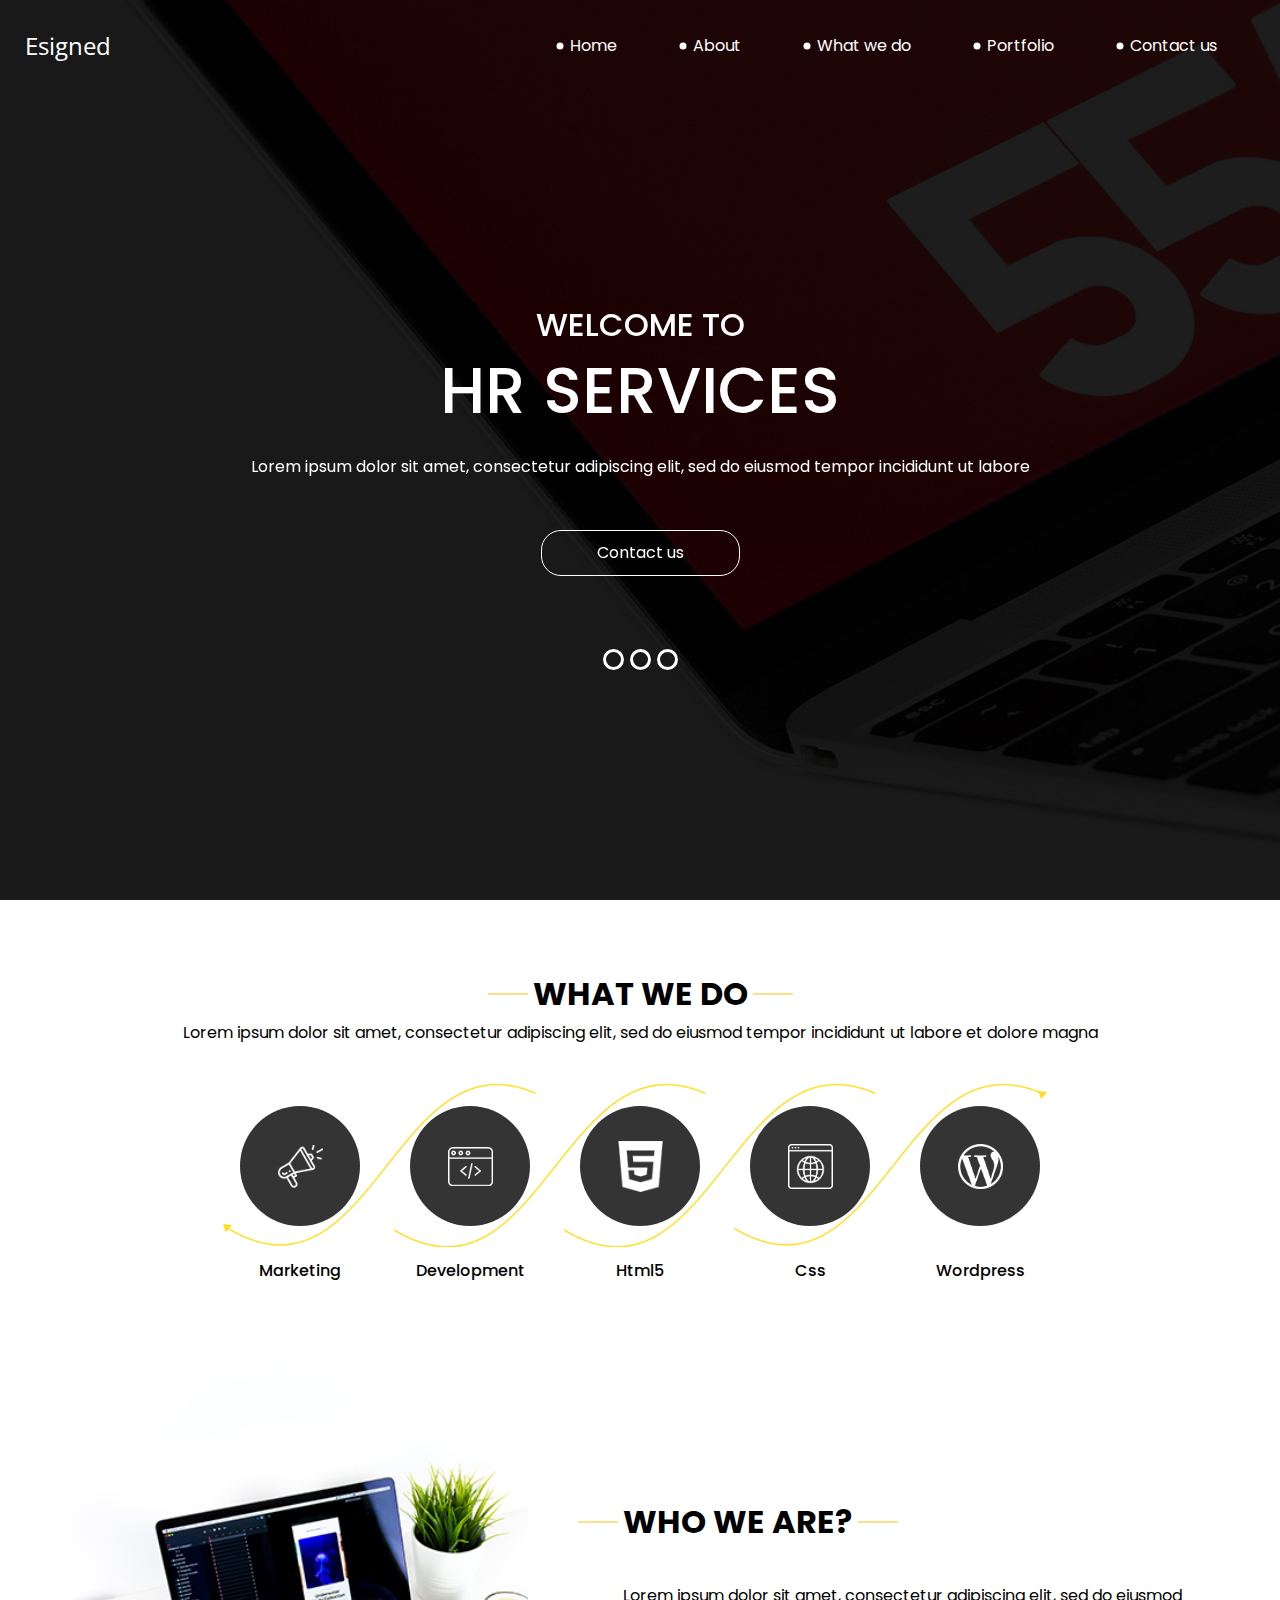
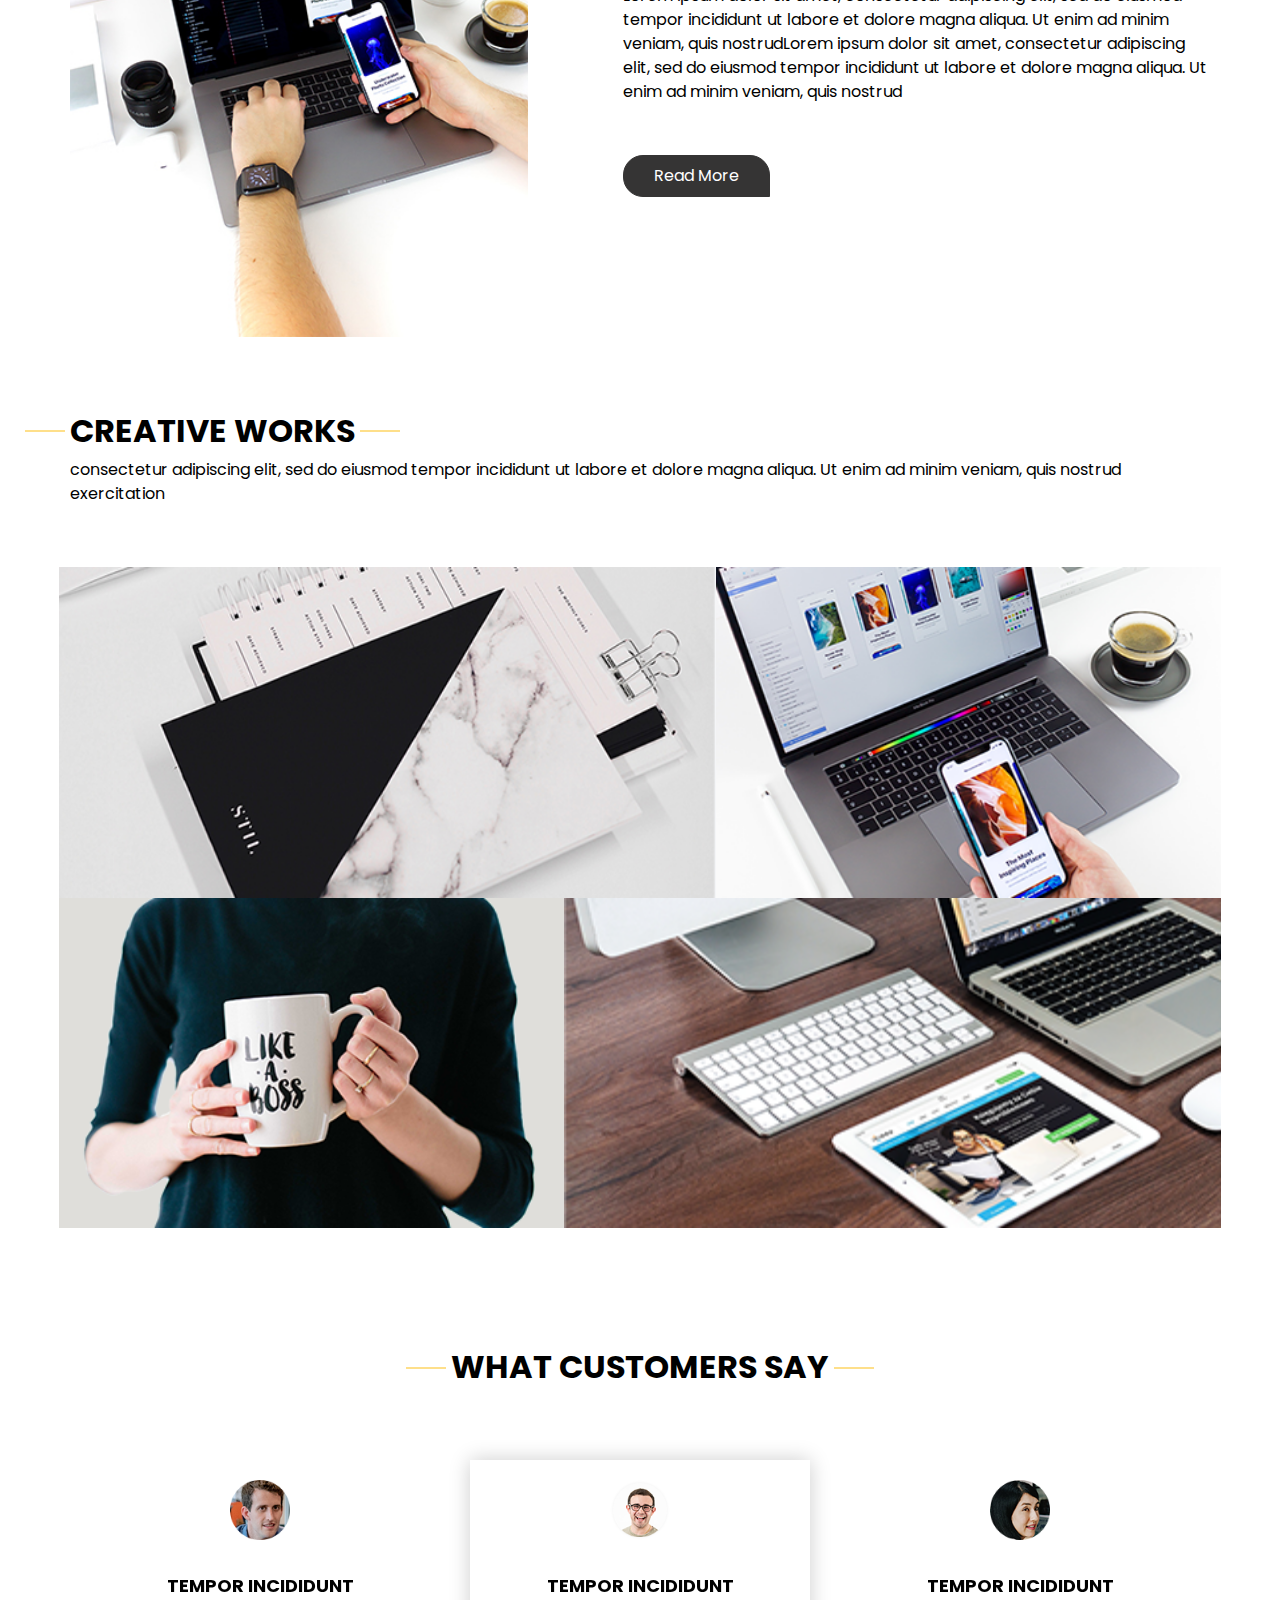
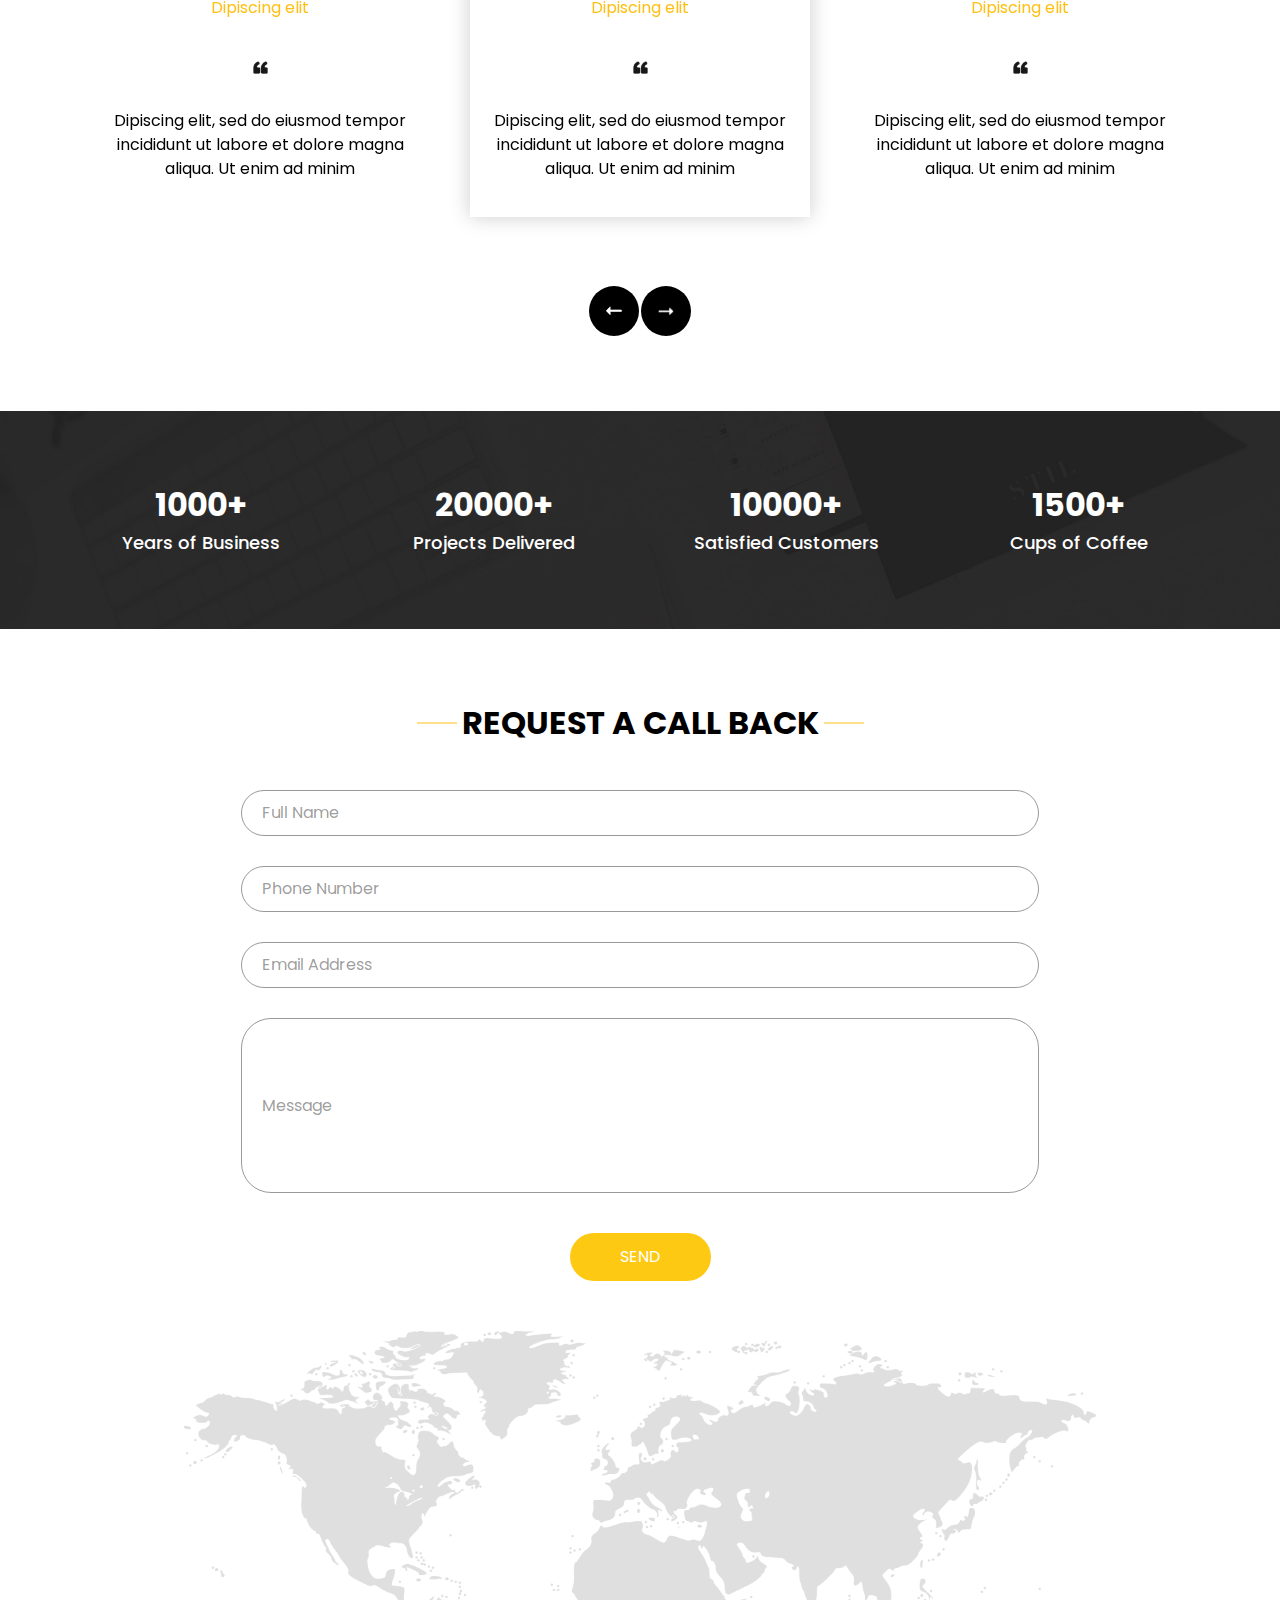
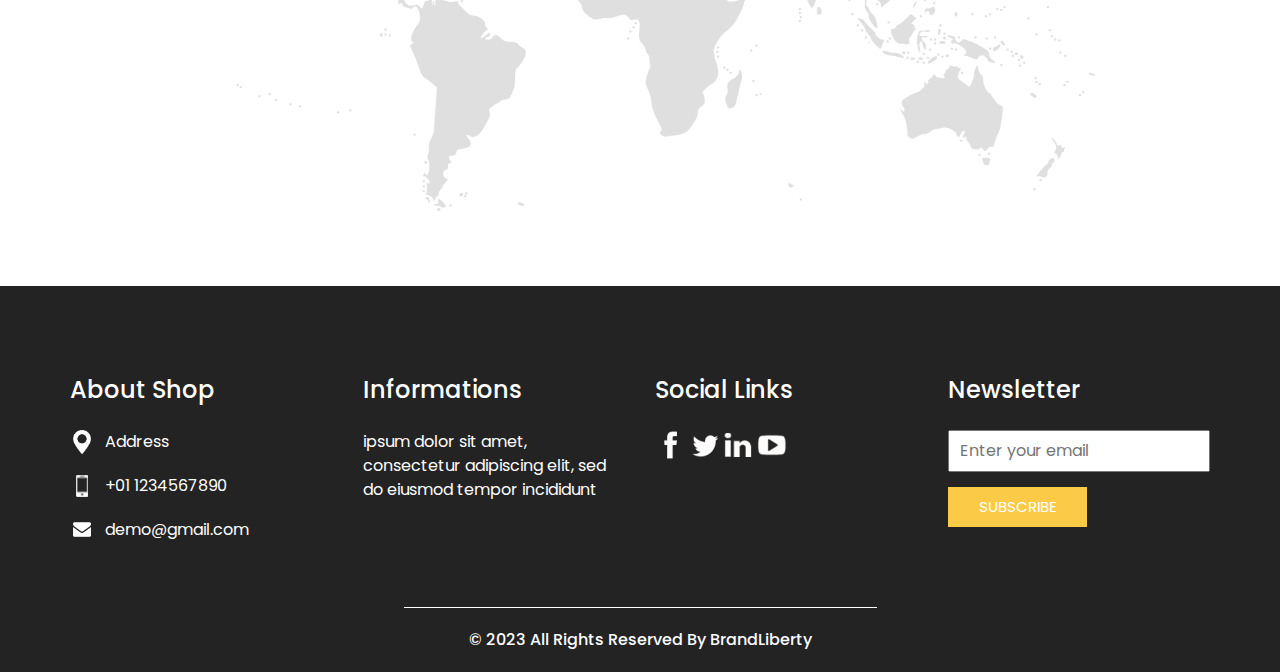
<file: esigned-html/index.html>
<!DOCTYPE html>
<html>

<head>
  <!-- Basic -->
  <meta charset="utf-8" />
  <meta http-equiv="X-UA-Compatible" content="IE=edge" />
  <!-- Mobile Metas -->
  <meta name="viewport" content="width=device-width, initial-scale=1, shrink-to-fit=no" />
  <!-- Site Metas -->
  <meta name="keywords" content="" />
  <meta name="description" content="" />
  <meta name="author" content="" />

  <title>Esigned</title>

  <!-- slider stylesheet -->
  <!-- slider stylesheet -->
  <link rel="stylesheet" type="text/css" href="https://cdnjs.cloudflare.com/ajax/libs/OwlCarousel2/2.3.4/assets/owl.carousel.min.css" />

  <!-- bootstrap core css -->
  <link rel="stylesheet" type="text/css" href="css/bootstrap.css" />

  <!-- fonts style -->
  <link href="https://fonts.googleapis.com/css?family=Open+Sans:400,700|Poppins:400,700&display=swap" rel="stylesheet">
  <!-- Custom styles for this template -->
  <link href="css/style.css" rel="stylesheet" />
  <!-- responsive style -->
  <link href="css/responsive.css" rel="stylesheet" />
</head>

<body>
  <div class="hero_area">
    <!-- header section strats -->
    <header class="header_section">
      <div class="container-fluid">
        <nav class="navbar navbar-expand-lg custom_nav-container pt-3">
          <a class="navbar-brand" href="index.html">
            <span>
              Esigned
            </span>
          </a>
          <button class="navbar-toggler" type="button" data-toggle="collapse" data-target="#navbarSupportedContent" aria-controls="navbarSupportedContent" aria-expanded="false" aria-label="Toggle navigation">
            <span class="navbar-toggler-icon"></span>
          </button>

          <div class="collapse navbar-collapse" id="navbarSupportedContent">
            <div class="d-flex ml-auto flex-column flex-lg-row align-items-center">
              <ul class="navbar-nav  ">
                <li class="nav-item active">
                  <a class="nav-link" href="index.html">Home <span class="sr-only">(current)</span></a>
                </li>
                <li class="nav-item">
                  <a class="nav-link" href="about.html"> About </a>
                </li>
                <li class="nav-item">
                  <a class="nav-link" href="do.html"> What we do </a>
                </li>
                <li class="nav-item">
                  <a class="nav-link" href="portfolio.html"> Portfolio </a>
                </li>
                <li class="nav-item">
                  <a class="nav-link" href="contact.html">Contact us</a>
                </li>
              </ul>
              <!-- <div class="user_option">
                <a href="">
                  <img src="images/user.png" alt="">
                </a>
                <form class="form-inline my-2 my-lg-0 ml-0 ml-lg-4 mb-3 mb-lg-0">
                  <button class="btn  my-2 my-sm-0 nav_search-btn" type="submit"></button>
                </form>
              </div> -->
            </div>
          </div>
        </nav>
      </div>
    </header>
    <!-- end header section -->
    <!-- slider section -->
    <section class=" slider_section position-relative">
      <div class="container">
        <div id="carouselExampleIndicators" class="carousel slide" data-ride="carousel">
          <ol class="carousel-indicators">
            <li data-target="#carouselExampleIndicators" data-slide-to="0" class="active"></li>
            <li data-target="#carouselExampleIndicators" data-slide-to="1"></li>
            <li data-target="#carouselExampleIndicators" data-slide-to="2"></li>
          </ol>
          <div class="carousel-inner">
            <div class="carousel-item active">
              <div class="row">
                <div class="col">
                  <div class="detail-box">
                    <div>
                      <h2>
                        welcome to

                      </h2>
                      <h1>
                        HR Services
                      </h1>
                      <p>
                        Lorem ipsum dolor sit amet, consectetur adipiscing elit, sed do eiusmod tempor incididunt ut
                        labore
                      </p>
                      <div class="">
                        <a href="contact.html">
                          Contact us
                        </a>
                      </div>
                    </div>
                  </div>
                </div>
              </div>
            </div>
            <div class="carousel-item">
              <div class="row">
                <div class="col">
                  <div class="detail-box">
                    <div>
                      <h2>
                        welcome to

                      </h2>
                      <h1>
                        HR Services
                      </h1>
                      <p>
                        Lorem ipsum dolor sit amet, consectetur adipiscing elit, sed do eiusmod tempor incididunt ut
                        labore
                      </p>
                      <div class="">
                        <a href="contact.html">
                          Contact us
                        </a>
                      </div>
                    </div>
                  </div>
                </div>
              </div>
            </div>
            <div class="carousel-item">
              <div class="row">
                <div class="col">
                  <div class="detail-box">
                    <div>
                      <h2>
                        welcome to

                      </h2>
                      <h1>
                        HR Services
                      </h1>
                      <p>
                        Lorem ipsum dolor sit amet, consectetur adipiscing elit, sed do eiusmod tempor incididunt ut
                        labore
                      </p>
                      <div class="">
                        <a href="contact.html">
                          Contact us
                        </a>
                      </div>
                    </div>
                  </div>
                </div>
              </div>
            </div>
          </div>
        </div>

      </div>
    </section>
    <!-- end slider section -->
  </div>

  <!-- do section -->

  <section class="do_section layout_padding">
    <div class="container">
      <div class="heading_container">
        <h2>
          What we do
        </h2>
        <p>
          Lorem ipsum dolor sit amet, consectetur adipiscing elit, sed do eiusmod tempor incididunt ut labore et dolore
          magna
        </p>
      </div>
      <div class="do_container">
        <div class="box arrow-start arrow_bg">
          <div class="img-box">
            <img src="images/d-1.png" alt="">
          </div>
          <div class="detail-box">
            <h6>
              Marketing
            </h6>
          </div>
        </div>
        <div class="box arrow-middle arrow_bg">
          <div class="img-box">
            <img src="images/d-2.png" alt="">
          </div>
          <div class="detail-box">
            <h6>
              Development
            </h6>
          </div>
        </div>
        <div class="box arrow-middle arrow_bg">
          <div class="img-box">
            <img src="images/d-3.png" alt="">
          </div>
          <div class="detail-box">
            <h6>
              Html5
            </h6>
          </div>
        </div>
        <div class="box arrow-end arrow_bg">
          <div class="img-box">
            <img src="images/d-4.png" alt="">
          </div>
          <div class="detail-box">
            <h6>
              Css
            </h6>
          </div>
        </div>
        <div class="box ">
          <div class="img-box">
            <img src="images/d-5.png" alt="">
          </div>
          <div class="detail-box">
            <h6>
              Wordpress
            </h6>
          </div>
        </div>
      </div>
    </div>
  </section>

  <!-- end do section -->

  <!-- who section -->

  <section class="who_section ">
    <div class="container">
      <div class="row">
        <div class="col-md-5">
          <div class="img-box">
            <img src="images/who-img.jpg" alt="">
          </div>
        </div>
        <div class="col-md-7">
          <div class="detail-box">
            <div class="heading_container">
              <h2>
                WHO WE ARE?
              </h2>
            </div>
            <p>
              Lorem ipsum dolor sit amet, consectetur adipiscing elit, sed do eiusmod tempor incididunt ut labore et
              dolore magna aliqua. Ut enim ad minim veniam, quis nostrudLorem ipsum dolor sit amet, consectetur
              adipiscing elit, sed do eiusmod tempor incididunt ut labore et dolore magna aliqua. Ut enim ad minim
              veniam, quis nostrud
            </p>
            <div>
              <a href="">
                Read More
              </a>
            </div>
          </div>
        </div>
      </div>
    </div>
  </section>

  <!-- end who section -->


  <!-- work section -->
  <section class="work_section layout_padding">
    <div class="container">
      <div class="heading_container">
        <h2>
          CREATIVE WORKS
        </h2>
        <p>
          consectetur adipiscing elit, sed do eiusmod tempor incididunt ut labore et dolore magna aliqua. Ut enim ad
          minim veniam, quis nostrud exercitation
        </p>
      </div>
      <div class="work_container layout_padding2">
        <div class="box b-1">
          <img src="images/w-1.png" alt="">
        </div>
        <div class="box b-2">
          <img src="images/w-2.png" alt="">

        </div>
        <div class="box b-3">
          <img src="images/w-3.png" alt="">

        </div>
        <div class="box b-4">
          <img src="images/w-4.png" alt="">

        </div>
      </div>
    </div>
  </section>

  <!-- end work section -->

  <!-- client section -->
  <section class="client_section">
    <div class="container">
      <div class="heading_container">
        <h2>
          WHAT CUSTOMERS SAY
        </h2>
      </div>
      <div class="carousel-wrap ">
        <div class="owl-carousel">
          <div class="item">
            <div class="box">
              <div class="img-box">
                <img src="images/c-1.png" alt="">
              </div>
              <div class="detail-box">
                <h5>
                  Tempor incididunt <br>
                  <span>
                    Dipiscing elit
                  </span>
                </h5>
                <img src="images/quote.png" alt="">
                <p>
                  Dipiscing elit, sed do eiusmod tempor incididunt ut labore et dolore magna aliqua. Ut enim ad minim
                </p>
              </div>
            </div>
          </div>
          <div class="item">
            <div class="box">
              <div class="img-box">
                <img src="images/c-2.png" alt="">
              </div>
              <div class="detail-box">
                <h5>
                  Tempor incididunt <br>
                  <span>
                    Dipiscing elit
                  </span>
                </h5>
                <img src="images/quote.png" alt="">
                <p>
                  Dipiscing elit, sed do eiusmod tempor incididunt ut labore et dolore magna aliqua. Ut enim ad minim
                </p>
              </div>
            </div>
          </div>
          <div class="item">
            <div class="box">
              <div class="img-box">
                <img src="images/c-3.png" alt="">
              </div>
              <div class="detail-box">
                <h5>
                  Tempor incididunt <br>
                  <span>
                    Dipiscing elit
                  </span>
                </h5>
                <img src="images/quote.png" alt="">
                <p>
                  Dipiscing elit, sed do eiusmod tempor incididunt ut labore et dolore magna aliqua. Ut enim ad minim
                </p>
              </div>
            </div>
          </div>
        </div>
      </div>
    </div>
  </section>

  <!-- end client section -->

  <!-- target section -->
  <section class="target_section layout_padding2">
    <div class="container">
      <div class="row">
        <div class="col-md-3 col-sm-6">
          <div class="detail-box">
            <h2>
              1000+
            </h2>
            <h5>
              Years of Business
            </h5>
          </div>
        </div>
        <div class="col-md-3 col-sm-6">
          <div class="detail-box">
            <h2>
              20000+
            </h2>
            <h5>
              Projects Delivered
            </h5>
          </div>
        </div>
        <div class="col-md-3 col-sm-6">
          <div class="detail-box">
            <h2>
              10000+
            </h2>
            <h5>
              Satisfied Customers
            </h5>
          </div>
        </div>
        <div class="col-md-3 col-sm-6">
          <div class="detail-box">
            <h2>
              1500+
            </h2>
            <h5>
              Cups of Coffee
            </h5>
          </div>
        </div>
      </div>
    </div>
  </section>

  <!-- end target section -->


  <!-- contact section -->

  <section class="contact_section layout_padding">
    <div class="container">

      <div class="heading_container">
        <h2>
          Request A Call Back
        </h2>
      </div>
      <div class="">
        <div class="">
          <div class="row">
            <div class="col-md-9 mx-auto">
              <div class="contact-form">
                <form action="">
                  <div>
                    <input type="text" placeholder="Full Name ">
                  </div>
                  <div>
                    <input type="text" placeholder="Phone Number">
                  </div>
                  <div>
                    <input type="email" placeholder="Email Address">
                  </div>
                  <div>
                    <input type="text" placeholder="Message" class="input_message">
                  </div>
                  <div class="d-flex justify-content-center">
                    <button type="submit" class="btn_on-hover">
                      Send
                    </button>
                  </div>
                </form>
              </div>
            </div>
          </div>
        </div>
      </div>
      <div class="map_img-box">
        <img src="images/world_map_PNG28.png" alt="">
      </div>
    </div>
  </section>


  <!-- end contact section -->


  <!-- info section -->
  <section class="info_section ">
    <div class="container">
      <div class="row">
        <div class="col-md-3">
          <div class="info_contact">
            <h5>
              About Shop
            </h5>
            <div>
              <div class="img-box">
                <img src="images/location-white.png" width="18px" alt="">
              </div>
              <p>
                Address
              </p>
            </div>
            <div>
              <div class="img-box">
                <img src="images/telephone-white.png" width="12px" alt="">
              </div>
              <p>
                +01 1234567890
              </p>
            </div>
            <div>
              <div class="img-box">
                <img src="images/envelope-white.png" width="18px" alt="">
              </div>
              <p>
                demo@gmail.com
              </p>
            </div>
          </div>
        </div>
        <div class="col-md-3">
          <div class="info_info">
            <h5>
              Informations
            </h5>
            <p>
              ipsum dolor sit amet, consectetur adipiscing elit, sed do eiusmod tempor incididunt
            </p>
          </div>
        </div>

        <div class="col-md-3">
          <div class="info_insta">
            <h5>
              Social Links
            </h5>
            <div class="social_box">
              <a href="">
                <img src="images/fb.png" alt="">
              </a>
              <a href="">
                <img src="images/twitter.png" alt="">
              </a>
              <a href="">
                <img src="images/linkedin.png" alt="">
              </a>
              <a href="">
                <img src="images/youtube.png" alt="">
              </a>
            </div>
          </div>
        </div>
        <div class="col-md-3">
          <div class="info_form ">
            <h5>
              Newsletter
            </h5>
            <form action="">
              <input type="email" placeholder="Enter your email">
              <button>
                Subscribe
              </button>
            </form>
            
          </div>
        </div>
      </div>
    </div>
  </section>

  <!-- end info_section -->


  <!-- footer section -->
  <section class="container-fluid footer_section">
    <p>
      &copy; 2023 All Rights Reserved By
      <a href="https://brandliberty.in/">BrandLiberty</a>
    </p>
  </section>
  <!-- footer section -->

  <script type="text/javascript" src="js/jquery-3.4.1.min.js"></script>
  <script type="text/javascript" src="js/bootstrap.js"></script>
  <script type="text/javascript" src="https://cdnjs.cloudflare.com/ajax/libs/OwlCarousel2/2.3.4/owl.carousel.min.js">
  </script>
  <!-- owl carousel script 
    -->
  <script type="text/javascript">
    $(".owl-carousel").owlCarousel({
      loop: true,
      margin: 0,
      navText: [],
      center: true,
      autoplay: true,
      autoplayHoverPause: true,
      responsive: {
        0: {
          items: 1
        },
        1000: {
          items: 3
        }
      }
    });
  </script>
  <!-- end owl carousel script -->

</body>

</html>
</file>
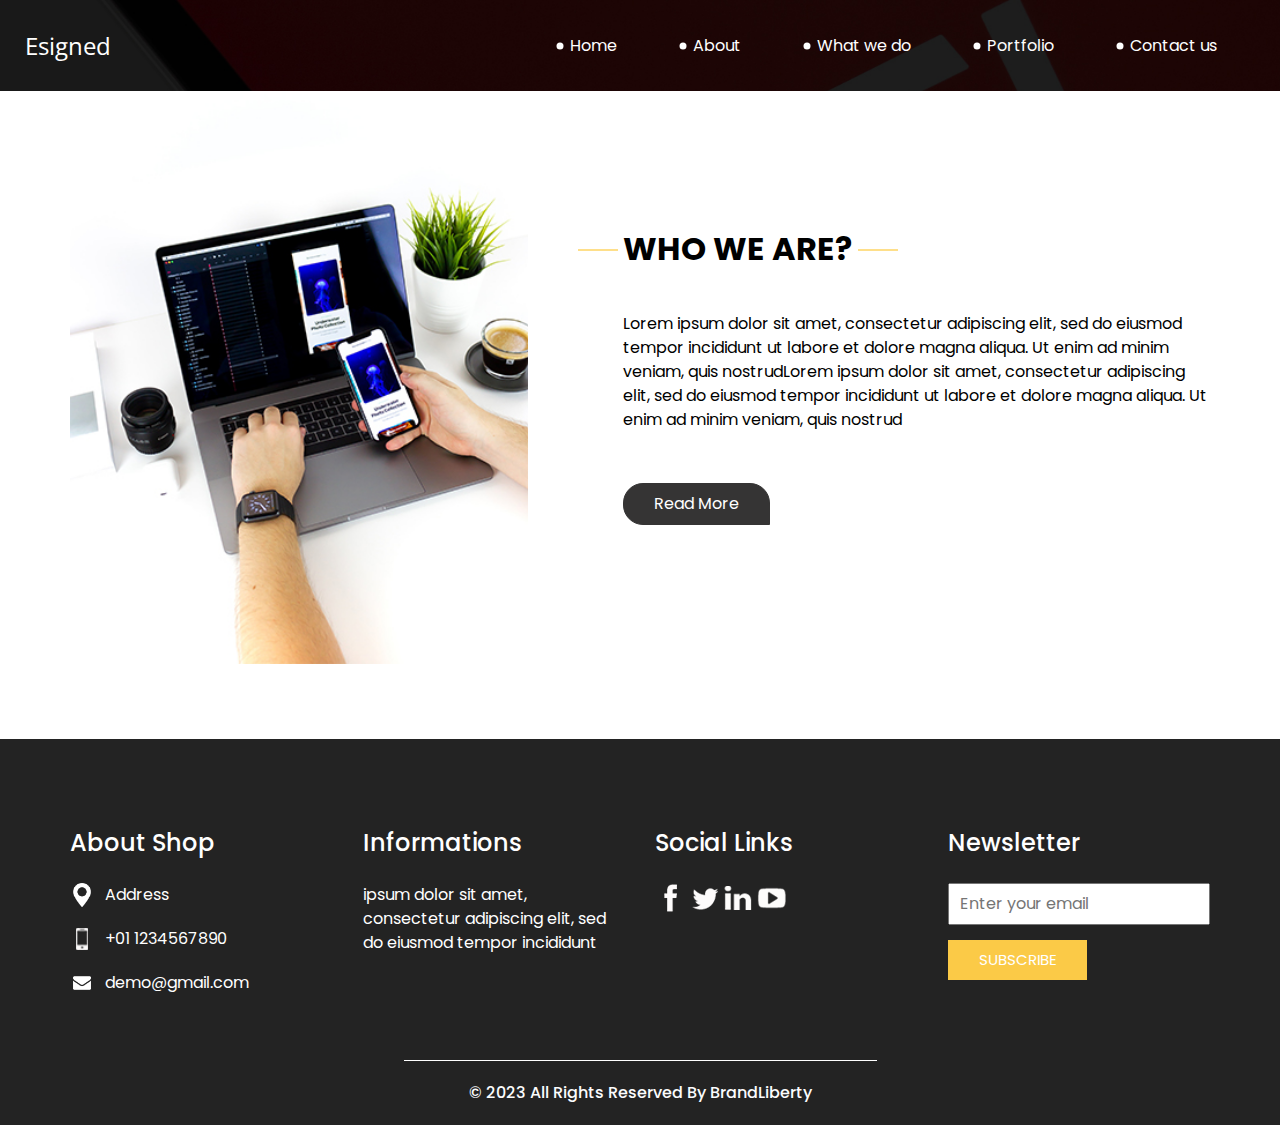
<file: esigned-html/about.html>
<!DOCTYPE html>
<html>

<head>
  <!-- Basic -->
  <meta charset="utf-8" />
  <meta http-equiv="X-UA-Compatible" content="IE=edge" />
  <!-- Mobile Metas -->
  <meta name="viewport" content="width=device-width, initial-scale=1, shrink-to-fit=no" />
  <!-- Site Metas -->
  <meta name="keywords" content="" />
  <meta name="description" content="" />
  <meta name="author" content="" />

  <title>Esigned</title>

  <!-- slider stylesheet -->
  <!-- slider stylesheet -->
  <link rel="stylesheet" type="text/css" href="https://cdnjs.cloudflare.com/ajax/libs/OwlCarousel2/2.3.4/assets/owl.carousel.min.css" />

  <!-- bootstrap core css -->
  <link rel="stylesheet" type="text/css" href="css/bootstrap.css" />

  <!-- fonts style -->
  <link href="https://fonts.googleapis.com/css?family=Open+Sans:400,700|Poppins:400,700&display=swap" rel="stylesheet">
  <!-- Custom styles for this template -->
  <link href="css/style.css" rel="stylesheet" />
  <!-- responsive style -->
  <link href="css/responsive.css" rel="stylesheet" />
</head>

<body class="sub_page">
  <div class="hero_area">
    <!-- header section strats -->
    <header class="header_section">
      <div class="container-fluid">
        <nav class="navbar navbar-expand-lg custom_nav-container pt-3">
          <a class="navbar-brand" href="index.html">
            <span>
              Esigned
            </span>
          </a>
          <button class="navbar-toggler" type="button" data-toggle="collapse" data-target="#navbarSupportedContent" aria-controls="navbarSupportedContent" aria-expanded="false" aria-label="Toggle navigation">
            <span class="navbar-toggler-icon"></span>
          </button>

          <div class="collapse navbar-collapse" id="navbarSupportedContent">
            <div class="d-flex ml-auto flex-column flex-lg-row align-items-center">
              <ul class="navbar-nav  ">
                <li class="nav-item active">
                  <a class="nav-link" href="index.html">Home <span class="sr-only">(current)</span></a>
                </li>
                <li class="nav-item">
                  <a class="nav-link" href="about.html"> About </a>
                </li>
                <li class="nav-item">
                  <a class="nav-link" href="do.html"> What we do </a>
                </li>
                <li class="nav-item">
                  <a class="nav-link" href="portfolio.html"> Portfolio </a>
                </li>
                <li class="nav-item">
                  <a class="nav-link" href="contact.html">Contact us</a>
                </li>
              </ul>
              <!-- <div class="user_option">
                <a href="">
                  <img src="images/user.png" alt="">
                </a>
                <form class="form-inline my-2 my-lg-0 ml-0 ml-lg-4 mb-3 mb-lg-0">
                  <button class="btn  my-2 my-sm-0 nav_search-btn" type="submit"></button>
                </form>
              </div> -->
            </div>
          </div>
        </nav>
      </div>
    </header>
    <!-- end header section -->
  </div>


  <!-- who section -->

  <section class="who_section layout_padding">
    <div class="container">
      <div class="row">
        <div class="col-md-5">
          <div class="img-box">
            <img src="images/who-img.jpg" alt="">
          </div>
        </div>
        <div class="col-md-7">
          <div class="detail-box">
            <div class="heading_container">
              <h2>
                WHO WE ARE?
              </h2>
            </div>
            <p>
              Lorem ipsum dolor sit amet, consectetur adipiscing elit, sed do eiusmod tempor incididunt ut labore et
              dolore magna aliqua. Ut enim ad minim veniam, quis nostrudLorem ipsum dolor sit amet, consectetur
              adipiscing elit, sed do eiusmod tempor incididunt ut labore et dolore magna aliqua. Ut enim ad minim
              veniam, quis nostrud
            </p>
            <div>
              <a href="">
                Read More
              </a>
            </div>
          </div>
        </div>
      </div>
    </div>
  </section>

  <!-- end who section -->


  <!-- info section -->
  <section class="info_section ">
    <div class="container">
      <div class="row">
        <div class="col-md-3">
          <div class="info_contact">
            <h5>
              About Shop
            </h5>
            <div>
              <div class="img-box">
                <img src="images/location-white.png" width="18px" alt="">
              </div>
              <p>
                Address
              </p>
            </div>
            <div>
              <div class="img-box">
                <img src="images/telephone-white.png" width="12px" alt="">
              </div>
              <p>
                +01 1234567890
              </p>
            </div>
            <div>
              <div class="img-box">
                <img src="images/envelope-white.png" width="18px" alt="">
              </div>
              <p>
                demo@gmail.com
              </p>
            </div>
          </div>
        </div>
        <div class="col-md-3">
          <div class="info_info">
            <h5>
              Informations
            </h5>
            <p>
              ipsum dolor sit amet, consectetur adipiscing elit, sed do eiusmod tempor incididunt
            </p>
          </div>
        </div>

        <div class="col-md-3">
          <div class="info_insta">
            <h5>
              Social Links
            </h5>
            <div class="social_box">
              <a href="">
                <img src="images/fb.png" alt="">
              </a>
              <a href="">
                <img src="images/twitter.png" alt="">
              </a>
              <a href="">
                <img src="images/linkedin.png" alt="">
              </a>
              <a href="">
                <img src="images/youtube.png" alt="">
              </a>
            </div>
          </div>
        </div>
        <div class="col-md-3">
          <div class="info_form ">
            <h5>
              Newsletter
            </h5>
            <form action="">
              <input type="email" placeholder="Enter your email">
              <button>
                Subscribe
              </button>
            </form>
            
          </div>
        </div>
      </div>
    </div>
  </section>

  <!-- end info_section -->


  <!-- footer section -->
  <section class="container-fluid footer_section">
    <p>
      &copy; 2023 All Rights Reserved By
      <a href="https://brandliberty.in/">BrandLiberty</a>
    </p>
  </section>
  <!-- footer section -->

  <script type="text/javascript" src="js/jquery-3.4.1.min.js"></script>
  <script type="text/javascript" src="js/bootstrap.js"></script>
  <script type="text/javascript" src="https://cdnjs.cloudflare.com/ajax/libs/OwlCarousel2/2.3.4/owl.carousel.min.js">
  </script>
  <!-- owl carousel script 
    -->
  <script type="text/javascript">
    $(".owl-carousel").owlCarousel({
      loop: true,
      margin: 0,
      navText: [],
      center: true,
      autoplay: true,
      autoplayHoverPause: true,
      responsive: {
        0: {
          items: 1
        },
        1000: {
          items: 3
        }
      }
    });
  </script>
  <!-- end owl carousel script -->

</body>

</html>
</file>
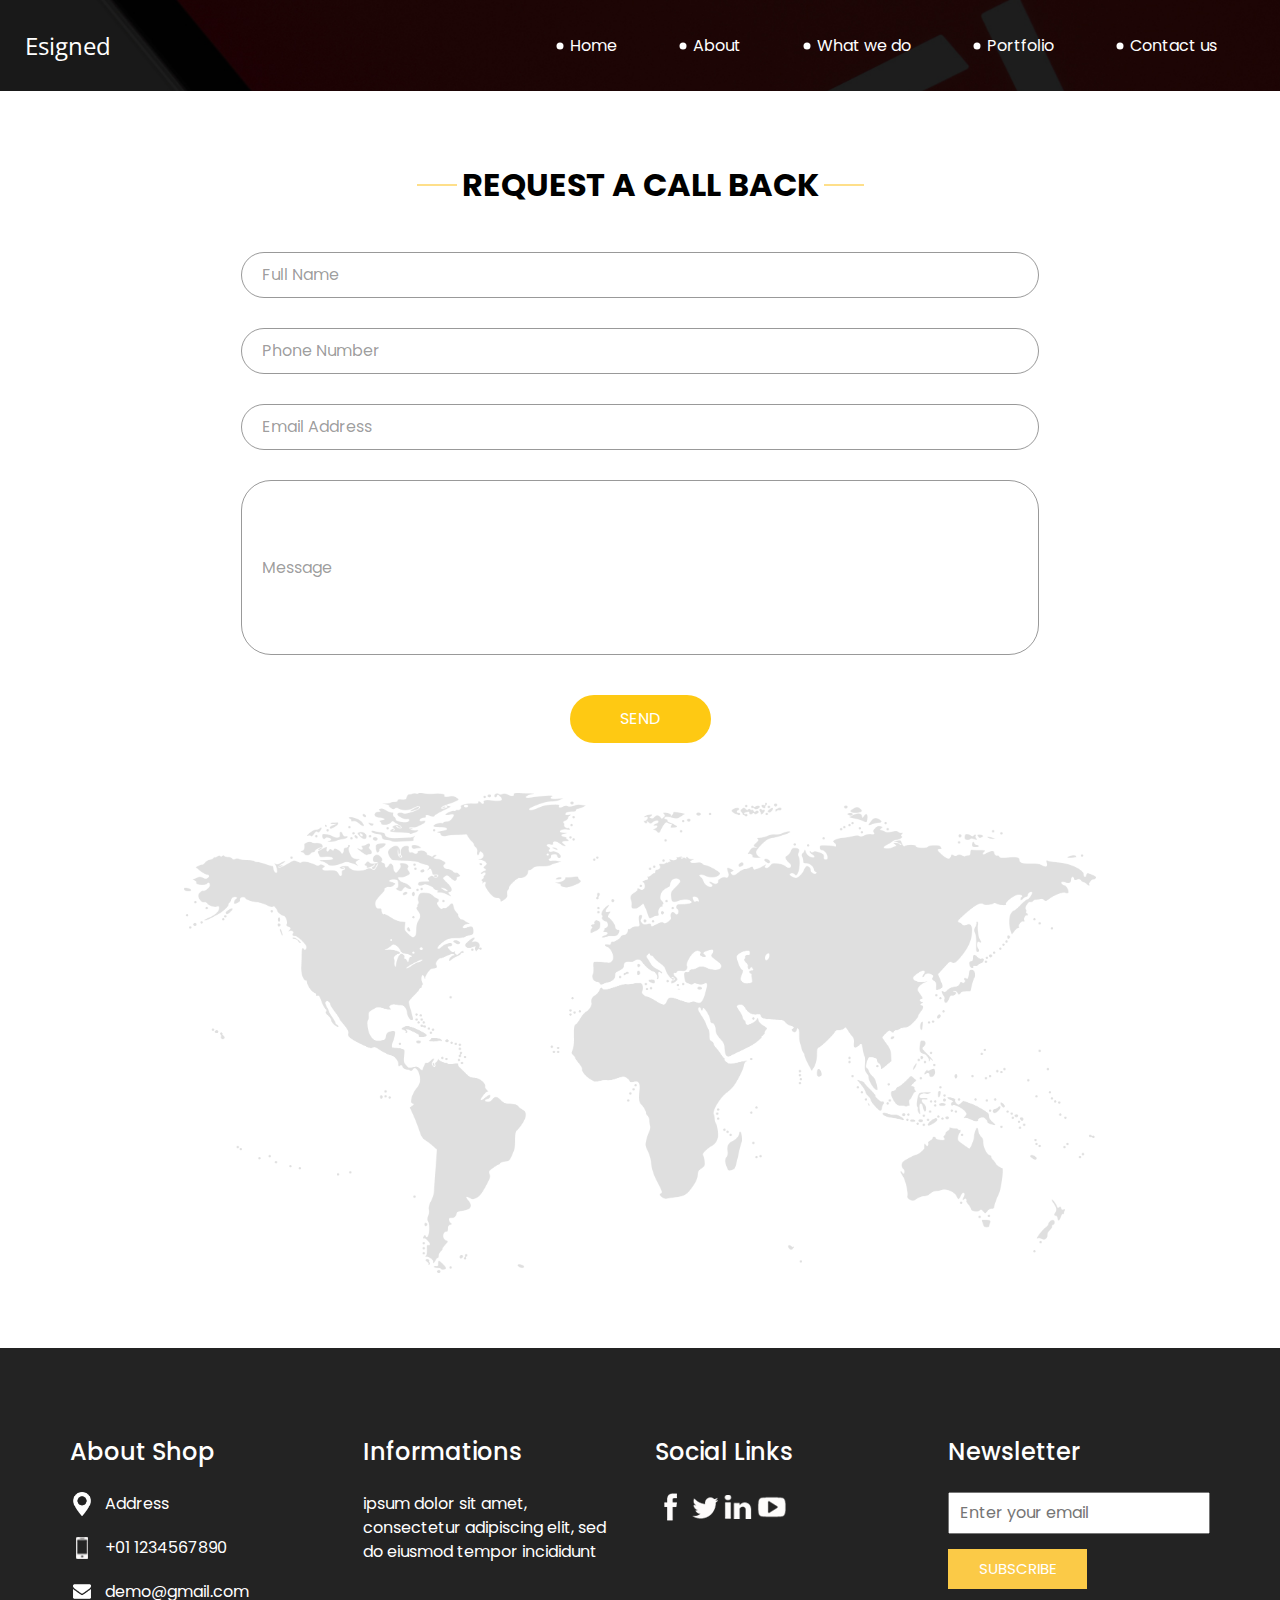
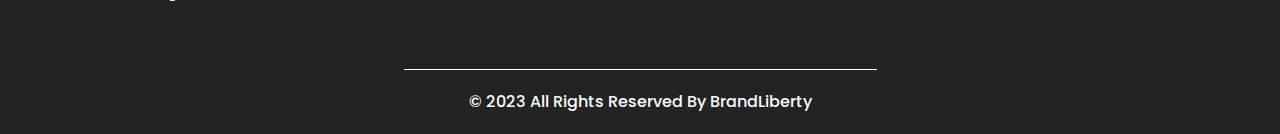
<file: esigned-html/contact.html>
<!DOCTYPE html>
<html>

<head>
  <!-- Basic -->
  <meta charset="utf-8" />
  <meta http-equiv="X-UA-Compatible" content="IE=edge" />
  <!-- Mobile Metas -->
  <meta name="viewport" content="width=device-width, initial-scale=1, shrink-to-fit=no" />
  <!-- Site Metas -->
  <meta name="keywords" content="" />
  <meta name="description" content="" />
  <meta name="author" content="" />

  <title>Esigned</title>

  <!-- slider stylesheet -->
  <!-- slider stylesheet -->
  <link rel="stylesheet" type="text/css" href="https://cdnjs.cloudflare.com/ajax/libs/OwlCarousel2/2.3.4/assets/owl.carousel.min.css" />

  <!-- bootstrap core css -->
  <link rel="stylesheet" type="text/css" href="css/bootstrap.css" />

  <!-- fonts style -->
  <link href="https://fonts.googleapis.com/css?family=Open+Sans:400,700|Poppins:400,700&display=swap" rel="stylesheet">
  <!-- Custom styles for this template -->
  <link href="css/style.css" rel="stylesheet" />
  <!-- responsive style -->
  <link href="css/responsive.css" rel="stylesheet" />
</head>

<body class="sub_page">
  <div class="hero_area">
    <!-- header section strats -->
    <header class="header_section">
      <div class="container-fluid">
        <nav class="navbar navbar-expand-lg custom_nav-container pt-3">
          <a class="navbar-brand" href="index.html">
            <span>
              Esigned
            </span>
          </a>
          <button class="navbar-toggler" type="button" data-toggle="collapse" data-target="#navbarSupportedContent" aria-controls="navbarSupportedContent" aria-expanded="false" aria-label="Toggle navigation">
            <span class="navbar-toggler-icon"></span>
          </button>

          <div class="collapse navbar-collapse" id="navbarSupportedContent">
            <div class="d-flex ml-auto flex-column flex-lg-row align-items-center">
              <ul class="navbar-nav  ">
                <li class="nav-item active">
                  <a class="nav-link" href="index.html">Home <span class="sr-only">(current)</span></a>
                </li>
                <li class="nav-item">
                  <a class="nav-link" href="about.html"> About </a>
                </li>
                <li class="nav-item">
                  <a class="nav-link" href="do.html"> What we do </a>
                </li>
                <li class="nav-item">
                  <a class="nav-link" href="portfolio.html"> Portfolio </a>
                </li>
                <li class="nav-item">
                  <a class="nav-link" href="contact.html">Contact us</a>
                </li>
              </ul>
              <!-- <div class="user_option">
                <a href="">
                  <img src="images/user.png" alt="">
                </a>
                <form class="form-inline my-2 my-lg-0 ml-0 ml-lg-4 mb-3 mb-lg-0">
                  <button class="btn  my-2 my-sm-0 nav_search-btn" type="submit"></button>
                </form>
              </div> -->
            </div>
          </div>
        </nav>
      </div>
    </header>
    <!-- end header section -->
  </div>

  <!-- contact section -->

  <section class="contact_section layout_padding">
    <div class="container">

      <div class="heading_container">
        <h2>
          Request A Call Back
        </h2>
      </div>
      <div class="">
        <div class="">
          <div class="row">
            <div class="col-md-9 mx-auto">
              <div class="contact-form">
                <form action="">
                  <div>
                    <input type="text" placeholder="Full Name ">
                  </div>
                  <div>
                    <input type="text" placeholder="Phone Number">
                  </div>
                  <div>
                    <input type="email" placeholder="Email Address">
                  </div>
                  <div>
                    <input type="text" placeholder="Message" class="input_message">
                  </div>
                  <div class="d-flex justify-content-center">
                    <button type="submit" class="btn_on-hover">
                      Send
                    </button>
                  </div>
                </form>
              </div>
            </div>
          </div>
        </div>
      </div>
      <div class="map_img-box">
        <img src="images/world_map_PNG28.png" alt="">
      </div>
    </div>
  </section>


  <!-- end contact section -->


  <!-- info section -->
  <section class="info_section ">
    <div class="container">
      <div class="row">
        <div class="col-md-3">
          <div class="info_contact">
            <h5>
              About Shop
            </h5>
            <div>
              <div class="img-box">
                <img src="images/location-white.png" width="18px" alt="">
              </div>
              <p>
                Address
              </p>
            </div>
            <div>
              <div class="img-box">
                <img src="images/telephone-white.png" width="12px" alt="">
              </div>
              <p>
                +01 1234567890
              </p>
            </div>
            <div>
              <div class="img-box">
                <img src="images/envelope-white.png" width="18px" alt="">
              </div>
              <p>
                demo@gmail.com
              </p>
            </div>
          </div>
        </div>
        <div class="col-md-3">
          <div class="info_info">
            <h5>
              Informations
            </h5>
            <p>
              ipsum dolor sit amet, consectetur adipiscing elit, sed do eiusmod tempor incididunt
            </p>
          </div>
        </div>

        <div class="col-md-3">
          <div class="info_insta">
            <h5>
              Social Links
            </h5>
            <div class="social_box">
              <a href="">
                <img src="images/fb.png" alt="">
              </a>
              <a href="">
                <img src="images/twitter.png" alt="">
              </a>
              <a href="">
                <img src="images/linkedin.png" alt="">
              </a>
              <a href="">
                <img src="images/youtube.png" alt="">
              </a>
            </div>
          </div>
        </div>
        <div class="col-md-3">
          <div class="info_form ">
            <h5>
              Newsletter
            </h5>
            <form action="">
              <input type="email" placeholder="Enter your email">
              <button>
                Subscribe
              </button>
            </form>
            
          </div>
        </div>
      </div>
    </div>
  </section>

  <!-- end info_section -->


  <!-- footer section -->
  <section class="container-fluid footer_section">
    <p>
      &copy; 2023 All Rights Reserved By
      <a href="https://brandliberty.in/">BrandLiberty</a>
    </p>
  </section>
  <!-- footer section -->

  <script type="text/javascript" src="js/jquery-3.4.1.min.js"></script>
  <script type="text/javascript" src="js/bootstrap.js"></script>
  <script type="text/javascript" src="https://cdnjs.cloudflare.com/ajax/libs/OwlCarousel2/2.3.4/owl.carousel.min.js">
  </script>
  <!-- owl carousel script 
    -->
  <script type="text/javascript">
    $(".owl-carousel").owlCarousel({
      loop: true,
      margin: 0,
      navText: [],
      center: true,
      autoplay: true,
      autoplayHoverPause: true,
      responsive: {
        0: {
          items: 1
        },
        1000: {
          items: 3
        }
      }
    });
  </script>
  <!-- end owl carousel script -->

</body>

</html>
</file>
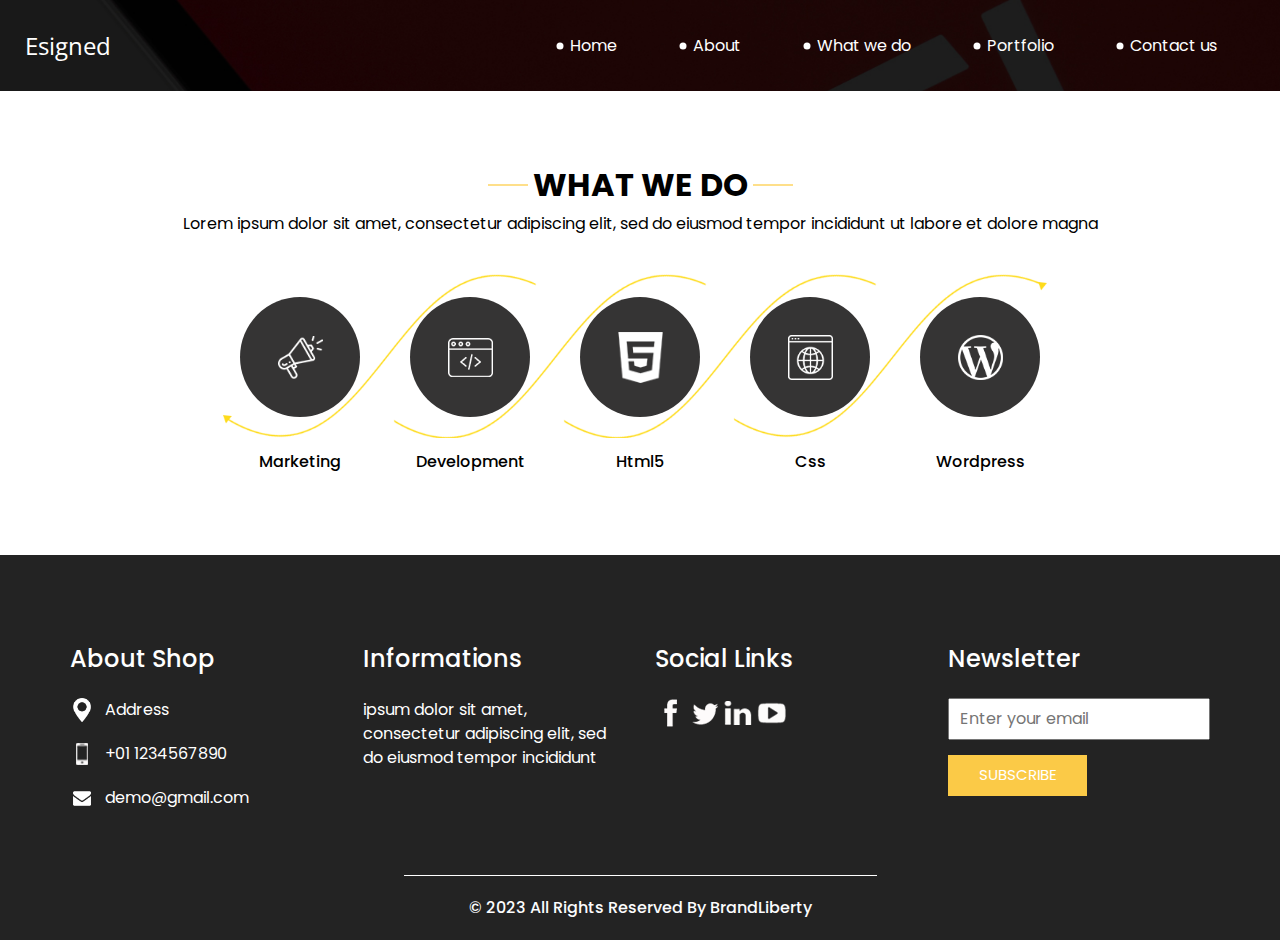
<file: esigned-html/do.html>
<!DOCTYPE html>
<html>

<head>
  <!-- Basic -->
  <meta charset="utf-8" />
  <meta http-equiv="X-UA-Compatible" content="IE=edge" />
  <!-- Mobile Metas -->
  <meta name="viewport" content="width=device-width, initial-scale=1, shrink-to-fit=no" />
  <!-- Site Metas -->
  <meta name="keywords" content="" />
  <meta name="description" content="" />
  <meta name="author" content="" />

  <title>Esigned</title>

  <!-- slider stylesheet -->
  <!-- slider stylesheet -->
  <link rel="stylesheet" type="text/css" href="https://cdnjs.cloudflare.com/ajax/libs/OwlCarousel2/2.3.4/assets/owl.carousel.min.css" />

  <!-- bootstrap core css -->
  <link rel="stylesheet" type="text/css" href="css/bootstrap.css" />

  <!-- fonts style -->
  <link href="https://fonts.googleapis.com/css?family=Open+Sans:400,700|Poppins:400,700&display=swap" rel="stylesheet">
  <!-- Custom styles for this template -->
  <link href="css/style.css" rel="stylesheet" />
  <!-- responsive style -->
  <link href="css/responsive.css" rel="stylesheet" />
</head>

<body class="sub_page">
  <div class="hero_area">
    <!-- header section strats -->
    <header class="header_section">
      <div class="container-fluid">
        <nav class="navbar navbar-expand-lg custom_nav-container pt-3">
          <a class="navbar-brand" href="index.html">
            <span>
              Esigned
            </span>
          </a>
          <button class="navbar-toggler" type="button" data-toggle="collapse" data-target="#navbarSupportedContent" aria-controls="navbarSupportedContent" aria-expanded="false" aria-label="Toggle navigation">
            <span class="navbar-toggler-icon"></span>
          </button>

          <div class="collapse navbar-collapse" id="navbarSupportedContent">
            <div class="d-flex ml-auto flex-column flex-lg-row align-items-center">
              <ul class="navbar-nav  ">
                <li class="nav-item active">
                  <a class="nav-link" href="index.html">Home <span class="sr-only">(current)</span></a>
                </li>
                <li class="nav-item">
                  <a class="nav-link" href="about.html"> About </a>
                </li>
                <li class="nav-item">
                  <a class="nav-link" href="do.html"> What we do </a>
                </li>
                <li class="nav-item">
                  <a class="nav-link" href="portfolio.html"> Portfolio </a>
                </li>
                <li class="nav-item">
                  <a class="nav-link" href="contact.html">Contact us</a>
                </li>
              </ul>
              <!-- <div class="user_option">
                <a href="">
                  <img src="images/user.png" alt="">
                </a>
                <form class="form-inline my-2 my-lg-0 ml-0 ml-lg-4 mb-3 mb-lg-0">
                  <button class="btn  my-2 my-sm-0 nav_search-btn" type="submit"></button>
                </form>
              </div> -->
            </div>
          </div>
        </nav>
      </div>
    </header>
    <!-- end header section -->
  </div>

  <!-- do section -->

  <section class="do_section layout_padding">
    <div class="container">
      <div class="heading_container">
        <h2>
          What we do
        </h2>
        <p>
          Lorem ipsum dolor sit amet, consectetur adipiscing elit, sed do eiusmod tempor incididunt ut labore et dolore
          magna
        </p>
      </div>
      <div class="do_container">
        <div class="box arrow-start arrow_bg">
          <div class="img-box">
            <img src="images/d-1.png" alt="">
          </div>
          <div class="detail-box">
            <h6>
              Marketing
            </h6>
          </div>
        </div>
        <div class="box arrow-middle arrow_bg">
          <div class="img-box">
            <img src="images/d-2.png" alt="">
          </div>
          <div class="detail-box">
            <h6>
              Development
            </h6>
          </div>
        </div>
        <div class="box arrow-middle arrow_bg">
          <div class="img-box">
            <img src="images/d-3.png" alt="">
          </div>
          <div class="detail-box">
            <h6>
              Html5
            </h6>
          </div>
        </div>
        <div class="box arrow-end arrow_bg">
          <div class="img-box">
            <img src="images/d-4.png" alt="">
          </div>
          <div class="detail-box">
            <h6>
              Css
            </h6>
          </div>
        </div>
        <div class="box ">
          <div class="img-box">
            <img src="images/d-5.png" alt="">
          </div>
          <div class="detail-box">
            <h6>
              Wordpress
            </h6>
          </div>
        </div>
      </div>
    </div>
  </section>

  <!-- end do section -->

  <!-- info section -->
  <section class="info_section ">
    <div class="container">
      <div class="row">
        <div class="col-md-3">
          <div class="info_contact">
            <h5>
              About Shop
            </h5>
            <div>
              <div class="img-box">
                <img src="images/location-white.png" width="18px" alt="">
              </div>
              <p>
                Address
              </p>
            </div>
            <div>
              <div class="img-box">
                <img src="images/telephone-white.png" width="12px" alt="">
              </div>
              <p>
                +01 1234567890
              </p>
            </div>
            <div>
              <div class="img-box">
                <img src="images/envelope-white.png" width="18px" alt="">
              </div>
              <p>
                demo@gmail.com
              </p>
            </div>
          </div>
        </div>
        <div class="col-md-3">
          <div class="info_info">
            <h5>
              Informations
            </h5>
            <p>
              ipsum dolor sit amet, consectetur adipiscing elit, sed do eiusmod tempor incididunt
            </p>
          </div>
        </div>

        <div class="col-md-3">
          <div class="info_insta">
            <h5>
              Social Links
            </h5>
            <div class="social_box">
              <a href="">
                <img src="images/fb.png" alt="">
              </a>
              <a href="">
                <img src="images/twitter.png" alt="">
              </a>
              <a href="">
                <img src="images/linkedin.png" alt="">
              </a>
              <a href="">
                <img src="images/youtube.png" alt="">
              </a>
            </div>
          </div>
        </div>
        <div class="col-md-3">
          <div class="info_form ">
            <h5>
              Newsletter
            </h5>
            <form action="">
              <input type="email" placeholder="Enter your email">
              <button>
                Subscribe
              </button>
            </form>
            
          </div>
        </div>
      </div>
    </div>
  </section>

  <!-- end info_section -->


  <!-- footer section -->
  <section class="container-fluid footer_section">
    <p>
      &copy; 2023 All Rights Reserved By
      <a href="https://brandliberty.in/">BrandLiberty</a>
    </p>
  </section>
  <!-- footer section -->

  <script type="text/javascript" src="js/jquery-3.4.1.min.js"></script>
  <script type="text/javascript" src="js/bootstrap.js"></script>
  <script type="text/javascript" src="https://cdnjs.cloudflare.com/ajax/libs/OwlCarousel2/2.3.4/owl.carousel.min.js">
  </script>
  <!-- owl carousel script 
    -->
  <script type="text/javascript">
    $(".owl-carousel").owlCarousel({
      loop: true,
      margin: 0,
      navText: [],
      center: true,
      autoplay: true,
      autoplayHoverPause: true,
      responsive: {
        0: {
          items: 1
        },
        1000: {
          items: 3
        }
      }
    });
  </script>
  <!-- end owl carousel script -->

</body>

</html>
</file>
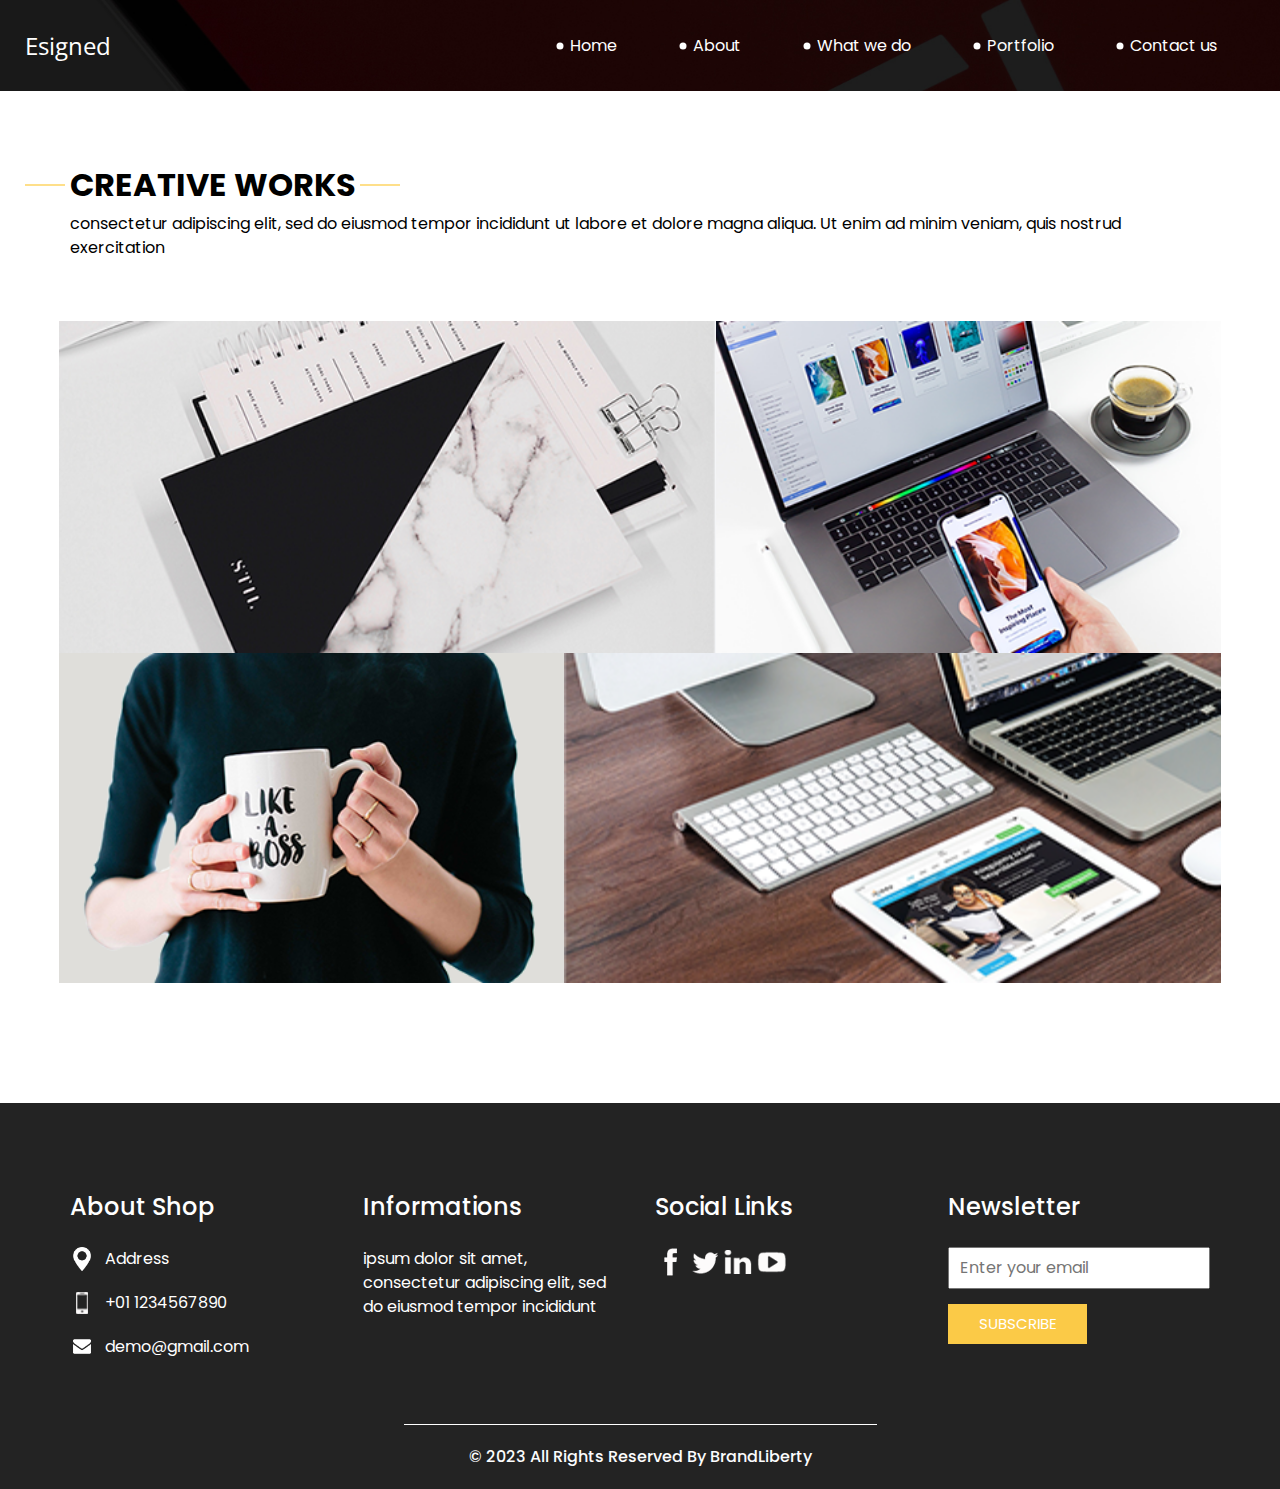
<file: esigned-html/portfolio.html>
<!DOCTYPE html>
<html>

<head>
  <!-- Basic -->
  <meta charset="utf-8" />
  <meta http-equiv="X-UA-Compatible" content="IE=edge" />
  <!-- Mobile Metas -->
  <meta name="viewport" content="width=device-width, initial-scale=1, shrink-to-fit=no" />
  <!-- Site Metas -->
  <meta name="keywords" content="" />
  <meta name="description" content="" />
  <meta name="author" content="" />

  <title>Esigned</title>

  <!-- slider stylesheet -->
  <!-- slider stylesheet -->
  <link rel="stylesheet" type="text/css" href="https://cdnjs.cloudflare.com/ajax/libs/OwlCarousel2/2.3.4/assets/owl.carousel.min.css" />

  <!-- bootstrap core css -->
  <link rel="stylesheet" type="text/css" href="css/bootstrap.css" />

  <!-- fonts style -->
  <link href="https://fonts.googleapis.com/css?family=Open+Sans:400,700|Poppins:400,700&display=swap" rel="stylesheet">
  <!-- Custom styles for this template -->
  <link href="css/style.css" rel="stylesheet" />
  <!-- responsive style -->
  <link href="css/responsive.css" rel="stylesheet" />
</head>

<body class="sub_page">
  <div class="hero_area">
    <!-- header section strats -->
    <header class="header_section">
      <div class="container-fluid">
        <nav class="navbar navbar-expand-lg custom_nav-container pt-3">
          <a class="navbar-brand" href="index.html">
            <span>
              Esigned
            </span>
          </a>
          <button class="navbar-toggler" type="button" data-toggle="collapse" data-target="#navbarSupportedContent" aria-controls="navbarSupportedContent" aria-expanded="false" aria-label="Toggle navigation">
            <span class="navbar-toggler-icon"></span>
          </button>

          <div class="collapse navbar-collapse" id="navbarSupportedContent">
            <div class="d-flex ml-auto flex-column flex-lg-row align-items-center">
              <ul class="navbar-nav  ">
                <li class="nav-item active">
                  <a class="nav-link" href="index.html">Home <span class="sr-only">(current)</span></a>
                </li>
                <li class="nav-item">
                  <a class="nav-link" href="about.html"> About </a>
                </li>
                <li class="nav-item">
                  <a class="nav-link" href="do.html"> What we do </a>
                </li>
                <li class="nav-item">
                  <a class="nav-link" href="portfolio.html"> Portfolio </a>
                </li>
                <li class="nav-item">
                  <a class="nav-link" href="contact.html">Contact us</a>
                </li>
              </ul>
              <!-- <div class="user_option">
                <a href="">
                  <img src="images/user.png" alt="">
                </a>
                <form class="form-inline my-2 my-lg-0 ml-0 ml-lg-4 mb-3 mb-lg-0">
                  <button class="btn  my-2 my-sm-0 nav_search-btn" type="submit"></button>
                </form>
              </div> -->
            </div>
          </div>
        </nav>
      </div>
    </header>
    <!-- end header section -->
  </div>


  <!-- work section -->
  <section class="work_section layout_padding">
    <div class="container">
      <div class="heading_container">
        <h2>
          CREATIVE WORKS
        </h2>
        <p>
          consectetur adipiscing elit, sed do eiusmod tempor incididunt ut labore et dolore magna aliqua. Ut enim ad
          minim veniam, quis nostrud exercitation
        </p>
      </div>
      <div class="work_container layout_padding2">
        <div class="box b-1">
          <img src="images/w-1.png" alt="">
        </div>
        <div class="box b-2">
          <img src="images/w-2.png" alt="">

        </div>
        <div class="box b-3">
          <img src="images/w-3.png" alt="">

        </div>
        <div class="box b-4">
          <img src="images/w-4.png" alt="">

        </div>
      </div>
    </div>
  </section>

  <!-- end work section -->

  <!-- info section -->
  <section class="info_section ">
    <div class="container">
      <div class="row">
        <div class="col-md-3">
          <div class="info_contact">
            <h5>
              About Shop
            </h5>
            <div>
              <div class="img-box">
                <img src="images/location-white.png" width="18px" alt="">
              </div>
              <p>
                Address
              </p>
            </div>
            <div>
              <div class="img-box">
                <img src="images/telephone-white.png" width="12px" alt="">
              </div>
              <p>
                +01 1234567890
              </p>
            </div>
            <div>
              <div class="img-box">
                <img src="images/envelope-white.png" width="18px" alt="">
              </div>
              <p>
                demo@gmail.com
              </p>
            </div>
          </div>
        </div>
        <div class="col-md-3">
          <div class="info_info">
            <h5>
              Informations
            </h5>
            <p>
              ipsum dolor sit amet, consectetur adipiscing elit, sed do eiusmod tempor incididunt
            </p>
          </div>
        </div>

        <div class="col-md-3">
          <div class="info_insta">
            <h5>
              Social Links
            </h5>
            <div class="social_box">
              <a href="">
                <img src="images/fb.png" alt="">
              </a>
              <a href="">
                <img src="images/twitter.png" alt="">
              </a>
              <a href="">
                <img src="images/linkedin.png" alt="">
              </a>
              <a href="">
                <img src="images/youtube.png" alt="">
              </a>
            </div>
          </div>
        </div>
        <div class="col-md-3">
          <div class="info_form ">
            <h5>
              Newsletter
            </h5>
            <form action="">
              <input type="email" placeholder="Enter your email">
              <button>
                Subscribe
              </button>
            </form>
           
          </div>
        </div>
      </div>
    </div>
  </section>

  <!-- end info_section -->


  <!-- footer section -->
  <section class="container-fluid footer_section">
    <p>
      &copy; 2023 All Rights Reserved By
      <a href="https://brandliberty.in/">BrandLiberty</a>
    </p>
  </section>
  <!-- footer section -->

  <script type="text/javascript" src="js/jquery-3.4.1.min.js"></script>
  <script type="text/javascript" src="js/bootstrap.js"></script>
  <script type="text/javascript" src="https://cdnjs.cloudflare.com/ajax/libs/OwlCarousel2/2.3.4/owl.carousel.min.js">
  </script>
  <!-- owl carousel script 
    -->
  <script type="text/javascript">
    $(".owl-carousel").owlCarousel({
      loop: true,
      margin: 0,
      navText: [],
      center: true,
      autoplay: true,
      autoplayHoverPause: true,
      responsive: {
        0: {
          items: 1
        },
        1000: {
          items: 3
        }
      }
    });
  </script>
  <!-- end owl carousel script -->

</body>

</html>
</file>
<file: esigned-html/css/style.css>
body {
  font-family: "Poppins", sans-serif;
  color: #000000;
  background-color: #ffffff;
}

.layout_padding {
  padding: 75px 0;
}

.layout_padding2 {
  padding: 45px 0;
}

.layout_padding2-top {
  padding-top: 45px;
}

.layout_padding2-bottom {
  padding-bottom: 45px;
}

.layout_padding-top {
  padding-top: 75px;
}

.layout_padding-bottom {
  padding-bottom: 75px;
}

.heading_container {
  display: -webkit-box;
  display: -ms-flexbox;
  display: flex;
  -webkit-box-orient: vertical;
  -webkit-box-direction: normal;
      -ms-flex-direction: column;
          flex-direction: column;
  -webkit-box-align: start;
      -ms-flex-align: start;
          align-items: flex-start;
}

.heading_container h2 {
  font-weight: bold;
  text-transform: uppercase;
  position: relative;
}

.heading_container h2::before, .heading_container h2::after {
  content: "";
  position: absolute;
  top: 50%;
  width: 40px;
  height: 1px;
  background-color: #fec016;
}

.heading_container h2::before {
  left: -5px;
  -webkit-transform: translate(-100%, -50%);
          transform: translate(-100%, -50%);
}

.heading_container h2::after {
  right: -5px;
  -webkit-transform: translate(100%, -50%);
          transform: translate(100%, -50%);
}

/*header section*/
.hero_area {
  height: 100vh;
  background-color: #b5caee;
  background-image: url(../images/hero-bg.jpg);
  background-size: cover;
}

.sub_page .hero_area {
  height: auto;
}

.sub_page .who_section.layout_padding {
  padding-top: 0;
}

.hero_area.sub_pages {
  height: auto;
}

.header_section .container-fluid {
  padding-right: 25px;
  padding-left: 25px;
}

.header_section .nav_container {
  margin: 0 auto;
}

.custom_nav-container.navbar-expand-lg .navbar-nav .nav-link {
  margin: 10px 30px;
  color: #ffffff;
  text-align: center;
  position: relative;
}

.custom_nav-container.navbar-expand-lg .navbar-nav .nav-link::before {
  content: "";
  position: absolute;
  top: 50%;
  left: -2px;
  -webkit-transform: translate(-50%, -50%);
          transform: translate(-50%, -50%);
  width: 7px;
  height: 7px;
  border-radius: 100%;
  background-color: #ffffff;
}

a,
a:hover,
a:focus {
  text-decoration: none;
}

a:hover,
a:focus {
  color: initial;
}

/* .btn,
.btn:focus {
  outline: none !important;
  -webkit-box-shadow: none;
          box-shadow: none;
} */

/* .user_option {
  display: -webkit-box;
  display: -ms-flexbox;
  display: flex;
  -webkit-box-align: center;
      -ms-flex-align: center;
          align-items: center;
} */

/* .custom_nav-container .nav_search-btn {
  background-image: url(../images/search-icon.png);
  background-size: 22px;
  background-repeat: no-repeat;
  background-position-y: 7px;
  width: 35px;
  height: 35px;
  padding: 0;
  border: none;
} */
 .nav-item a:hover{
  background-color: #fbca47;
  border-radius: 20px;
}

.navbar-brand {
  display: -webkit-box;
  display: -ms-flexbox;
  display: flex;
  -webkit-box-align: center;
      -ms-flex-align: center;
          align-items: center;
  font-family: 'Open Sans', sans-serif;
}

.navbar-brand span {
  font-size: 24px;
  color: #ffffff;
}

.custom_nav-container {
  z-index: 99999;
  padding: 15px 0;
}

.custom_nav-container .navbar-toggler {
  outline: none;
}

.custom_nav-container .navbar-toggler .navbar-toggler-icon {
  background-image: url(../images/menu.png);
  background-size: 55px;
}

/*end header section*/
.slider_section {
  height: 90%;
  display: -webkit-box;
  display: -ms-flexbox;
  display: flex;
  -webkit-box-align: center;
      -ms-flex-align: center;
          align-items: center;
  color: #ffffff;
}

.slider_section .detail-box {
  text-align: center;
  margin-bottom: 110px;
}

.slider_section .detail-box h1 {
  font-size: 4rem;
  text-transform: uppercase;
}

.slider_section .detail-box h2 {
  text-transform: uppercase;
}

.slider_section .detail-box p {
  margin-top: 25px;
}

.slider_section .detail-box a {
  display: inline-block;
  padding: 10px 55px;
  background-color: transparent;
  border: 1px solid #ffffff;
  color: #ffffff;
  border-radius: 20px 20px 20px 20px;
  margin-top: 35px;
}

.slider_section .detail-box a:hover {
  background-color:  #ffffff;
  color: #000000;
}

.slider_section #carouselExampleIndicators {
  bottom: 0;
}

.slider_section #carouselExampleIndicators li {
  width: 15px;
  height: 15px;
  background-color: transparent;
  border: 3px solid #ffffff;
  border-radius: 100%;
  opacity: 1;
}

.do_section .heading_container {
  -webkit-box-align: center;
      -ms-flex-align: center;
          align-items: center;
  text-align: center;
}

.do_section .do_container {
  display: -webkit-box;
  display: -ms-flexbox;
  display: flex;
  -ms-flex-wrap: wrap;
      flex-wrap: wrap;
  -webkit-box-pack: center;
      -ms-flex-pack: center;
          justify-content: center;
  padding-top: 10px;
}

.do_section .do_container .box {
  text-align: center;
  position: relative;
  z-index: 5;
  margin: 35px 25px 0 25px;
}

.do_section .do_container .box .img-box {
  width: 120px;
  height: 120px;
  display: -webkit-box;
  display: -ms-flexbox;
  display: flex;
  -webkit-box-pack: center;
      -ms-flex-pack: center;
          justify-content: center;
  -webkit-box-align: center;
      -ms-flex-align: center;
          align-items: center;
  background-color: #353434;
  border-radius: 100%;
}

.do_section .do_container .box .img-box img {
  width: 45px;
}

.do_section .do_container .box .detail-box {
  margin-top: 35px;
}

.do_section .do_container .box:hover .img-box {
  background-color: #fec016;
}

.do_section .do_container .arrow_bg::before {
  content: "";
  position: absolute;
  top: -23px;
  left: -17px;
  width: 262%;
  height: 90%;
  z-index: 3;
  background-size: cover;
}

.do_section .do_container .arrow-start::before {
  background-image: url(../images/arrow-start.png);
}

.do_section .do_container .arrow-middle::before {
  background-image: url(../images/arrow-middle.png);
}

.do_section .do_container .arrow-end::before {
  background-image: url(../images/arrow-end.png);
}

.who_section .row {
  -webkit-box-align: center;
      -ms-flex-align: center;
          align-items: center;
}

.who_section .img-box img {
  width: 100%;
}

.who_section .detail-box {
  margin-left: 65px;
}

.who_section .detail-box p {
  margin-top: 35px;
}

.who_section .detail-box a {
  display: inline-block;
  padding: 8px 30px;
  background-color: #353434;
  border: 1px solid #353434;
  color: #ffffff;
  border-radius: 20px 20px 0 20px;
  margin-top: 35px;
}

.who_section .detail-box a:hover {
  background-color: transparent;
  color: #353434;
}

.work_section .work_container {
  display: -webkit-box;
  display: -ms-flexbox;
  display: flex;
  -ms-flex-wrap: wrap;
      flex-wrap: wrap;
  margin: 0 -1%;
}

.work_section .work_container .box {
  min-width: 300px;
  display: -webkit-box;
  display: -ms-flexbox;
  display: flex;
  -webkit-box-align: stretch;
      -ms-flex-align: stretch;
          align-items: stretch;
}

.work_section .work_container .box img {
  width: 100%;
}

.work_section .work_container .box.b-2, .work_section .work_container .box.b-3 {
  width: 43.5%;
}

.work_section .work_container .box.b-1, .work_section .work_container .box.b-4 {
  width: 56.5%;
}

.client_section {
  padding-bottom: 150px;
}

.client_section .heading_container {
  -webkit-box-align: center;
      -ms-flex-align: center;
          align-items: center;
  margin-bottom: 45px;
}

.client_section .box {
  padding: 20px;
  display: -webkit-box;
  display: -ms-flexbox;
  display: flex;
  -webkit-box-orient: vertical;
  -webkit-box-direction: normal;
      -ms-flex-direction: column;
          flex-direction: column;
  -webkit-box-align: center;
      -ms-flex-align: center;
          align-items: center;
  text-align: center;
  margin: 20px;
}

.client_section .box .img-box {
  width: 60px;
}

.client_section .box .img-box img {
  width: 100%;
}

.client_section .box .detail-box {
  margin-top: 35px;
  display: -webkit-box;
  display: -ms-flexbox;
  display: flex;
  -webkit-box-orient: vertical;
  -webkit-box-direction: normal;
      -ms-flex-direction: column;
          flex-direction: column;
  -webkit-box-align: center;
      -ms-flex-align: center;
          align-items: center;
}

.client_section .box .detail-box h5 {
  text-transform: uppercase;
  font-weight: bold;
  font-size: 18px;
}

.client_section .box .detail-box h5 span {
  text-transform: none;
  font-size: 16px;
  font-weight: normal;
  color: #fec016;
}

.client_section .box .detail-box img {
  width: 15px;
  margin: 35px 0;
}

.client_section .carousel-wrap {
  margin: 0 auto;
  padding: 0;
  position: relative;
}

.client_section .owl-nav > div {
  margin-top: -26px;
  position: absolute;
  top: 50%;
  color: #cdcbcd;
}

.client_section .owl-carousel .owl-nav .owl-prev,
.client_section .owl-carousel .owl-nav .owl-next {
  width: 50px;
  height: 50px;
  background-color: #000000;
  background-size: 16px;
  background-position: center;
  border-radius: 100%;
  background-repeat: no-repeat;
  position: absolute;
  bottom: -75px;
  outline: none;
}

.client_section .owl-carousel .owl-nav .owl-prev:hover,
.client_section .owl-carousel .owl-nav .owl-next:hover {
  background-color: rgba(0, 0, 0, 0.8);
}

.client_section .owl-carousel .owl-nav .owl-prev {
  background-image: url(../images/prev.png);
  left: 50%;
  -webkit-transform: translateX(-102%);
          transform: translateX(-102%);
}

.client_section .owl-carousel .owl-nav .owl-next {
  right: 50%;
  background-image: url(../images/next.png);
  -webkit-transform: translateX(102%);
          transform: translateX(102%);
}

.client_section .owl-carousel .owl-dots.disabled,
.client_section .owl-carousel .owl-nav.disabled {
  display: block;
}

.client_section .owl-item.active.center .box {
  -webkit-box-shadow: 0 0 20px 0 rgba(0, 0, 0, 0.2);
          box-shadow: 0 0 20px 0 rgba(0, 0, 0, 0.2);
}

.target_section {
  background-image: url(../images/target-bg.jpg);
  background-size: cover;
  color: #ffffff;
  text-align: center;
}

.target_section .detail-box {
  margin: 30px 0;
}

.target_section h2 {
  font-weight: bold;
}

.target_section h5 {
  font-size: 18px;
  font-weight: 500;
}

/* contact section */
.contact_section .heading_container {
  -webkit-box-align: center;
      -ms-flex-align: center;
          align-items: center;
}

.contact_section .contact-form {
  padding: 25px;
  border-radius: 20px;
}

.contact_section .contact-form input {
  border: none;
  outline: none;
  background-color: transparent;
  width: 100%;
  margin: 15px 0;
  padding: 10px 20px;
  border: 1px solid rgba(0, 0, 0, 0.4);
  border-radius: 30px;
}

.contact_section .contact-form input.input_message {
  height: 175px;
}

.contact_section .contact-form input::-webkit-input-placeholder {
  color: rgba(0, 0, 0, 0.4);
}

.contact_section .contact-form input:-ms-input-placeholder {
  color: rgba(0, 0, 0, 0.4);
}

.contact_section .contact-form input::-ms-input-placeholder {
  color: rgba(0, 0, 0, 0.4);
}

.contact_section .contact-form input::placeholder {
  color: rgba(0, 0, 0, 0.4);
}

.contact_section .contact-form button {
  border: none;
  outline: none;
  padding: 12px 50px;
  text-transform: uppercase;
  margin-top: 25px;
  background-color: #fec913;
  color: #fff;
  border-radius: 30px;
}

.contact_section .map_img-box {
  width: 80%;
  margin: 25px auto 0 auto;
}

.contact_section .map_img-box img {
  width: 100%;
}

/* end contact section */
.info_section {
  background-color: #232323;
  color: #ffffff;
  padding: 90px 0 45px 0;
}

.info_section h5 {
  margin-bottom: 25px;
  font-size: 24px;
}

.info_section .info_insta .insta_container > div {
  display: -webkit-box;
  display: -ms-flexbox;
  display: flex;
}

.info_section .info_insta .insta_container img {
  width: 100%;
}

.info_section .info_insta .insta_container .insta-box {
  margin: 5px;
  display: -webkit-box;
  display: -ms-flexbox;
  display: flex;
  -webkit-box-align: stretch;
      -ms-flex-align: stretch;
          align-items: stretch;
  background-color: #ffffff;
  padding: 20px 30px;
}

.info_section .info_contact .img-box {
  width: 35px;
  display: -webkit-box;
  display: -ms-flexbox;
  display: flex;
  -webkit-box-pack: center;
      -ms-flex-pack: center;
          justify-content: center;
}

.info_section .info_contact p {
  margin: 0;
}

.info_section .info_contact > div {
  display: -webkit-box;
  display: -ms-flexbox;
  display: flex;
  -webkit-box-align: center;
      -ms-flex-align: center;
          align-items: center;
  margin: 20px 0;
}

.info_section .info_contact > div img {
  height: auto;
  margin-right: 12px;
}

.info_section .info_form form input {
  outline: none;
  width: 100%;
  padding: 7px 10px;
}

.info_section .info_form form button {
  display: inline-block;
  padding: 8px 30px;
  background-color: #fbca47;
  border: 1px solid #fbca47;
  color: #ffffff;
  margin-top: 15px;
  text-transform: uppercase;
  font-size: 15px;
}

.info_section .info_form form button:hover {
  background-color: transparent;
  color: #fbca47;
}

.info_section .info_form .social_box {
  margin-top: 40px;
  width: 100%;
  display: -webkit-box;
  display: -ms-flexbox;
  display: flex;
  justify-content: space-around;
  
}

.info_section .info_form .social_box a {
  margin-right: 45px;
  
}

/* footer section*/
.footer_section {
  background-color: #232323;
  font-weight: 500;
  display: -webkit-box;
  display: -ms-flexbox;
  display: flex;
  -webkit-box-pack: center;
      -ms-flex-pack: center;
          justify-content: center;
}

.footer_section p {
  padding: 20px 65px;
  color: #fbfcfd;
  margin: 0 auto;
  text-align: center;
  border-top: 1px solid #ffffff;
}

.footer_section a {
  color: #fbfcfd;
}

/* end footer section*/
/*# sourceMappingURL=style.css.map */
</file>
<file: esigned-html/css/responsive.css>
@media (max-width: 1120px) {
    .hero_area {
        height: auto;
    }

    .slider_section {
        padding: 50px 0;
    }

}

@media (max-width: 992px) {
    .user_option {
        flex-direction: column;
    }

    .custom_nav-container .nav_search-btn {
        background-position: center;
        margin-top: 10px;
    }

    .user_option a {
        margin-bottom: 10px;
    }

    .custom_nav-container.navbar-expand-lg .navbar-nav .nav-link {
        padding: 0 5px;
    }
}

@media (max-width: 768px) {

    .info_section .col-md-3 {
        text-align: center;
    }

    .info_section .col-md-3:not(:nth-last-child(1)) {
        margin-bottom: 35px;
    }

    .who_section .detail-box {
        margin-left: 15px;
        margin-top: 35px;
    }

    .work_section .work_container .box.b-1,
    .work_section .work_container .box.b-2,
    .work_section .work_container .box.b-3,
    .work_section .work_container .box.b-4 {
        width: 100%;
    }

    .info_section .col-md-3>div {
        display: flex;
        flex-direction: column;
        align-items: center;
    }

    .info_section .info_form .social_box {
        justify-content: center;
    }

    .info_section .info_form .social_box a {
        margin: 0 10px;
    }

    .footer_section p {
        padding: 20px 30px;
    }
}

@media (max-width: 576px) {
    .slider_section .detail-box h1 {
        font-size: 3.5rem;
    }

    .do_section .do_container .arrow_bg::before {
        display: none;
    }
}

@media (max-width: 480px) {}

@media (max-width: 420px) {
    .slider_section .detail-box h2 {
        font-size: 1.5rem;
    }

    .slider_section .detail-box h1 {
        font-size: 3rem;
    }
}

@media (max-width: 360px) {}

@media (min-width: 1200px) {
    .container {
        max-width: 1170px;
    }
}
</file>
